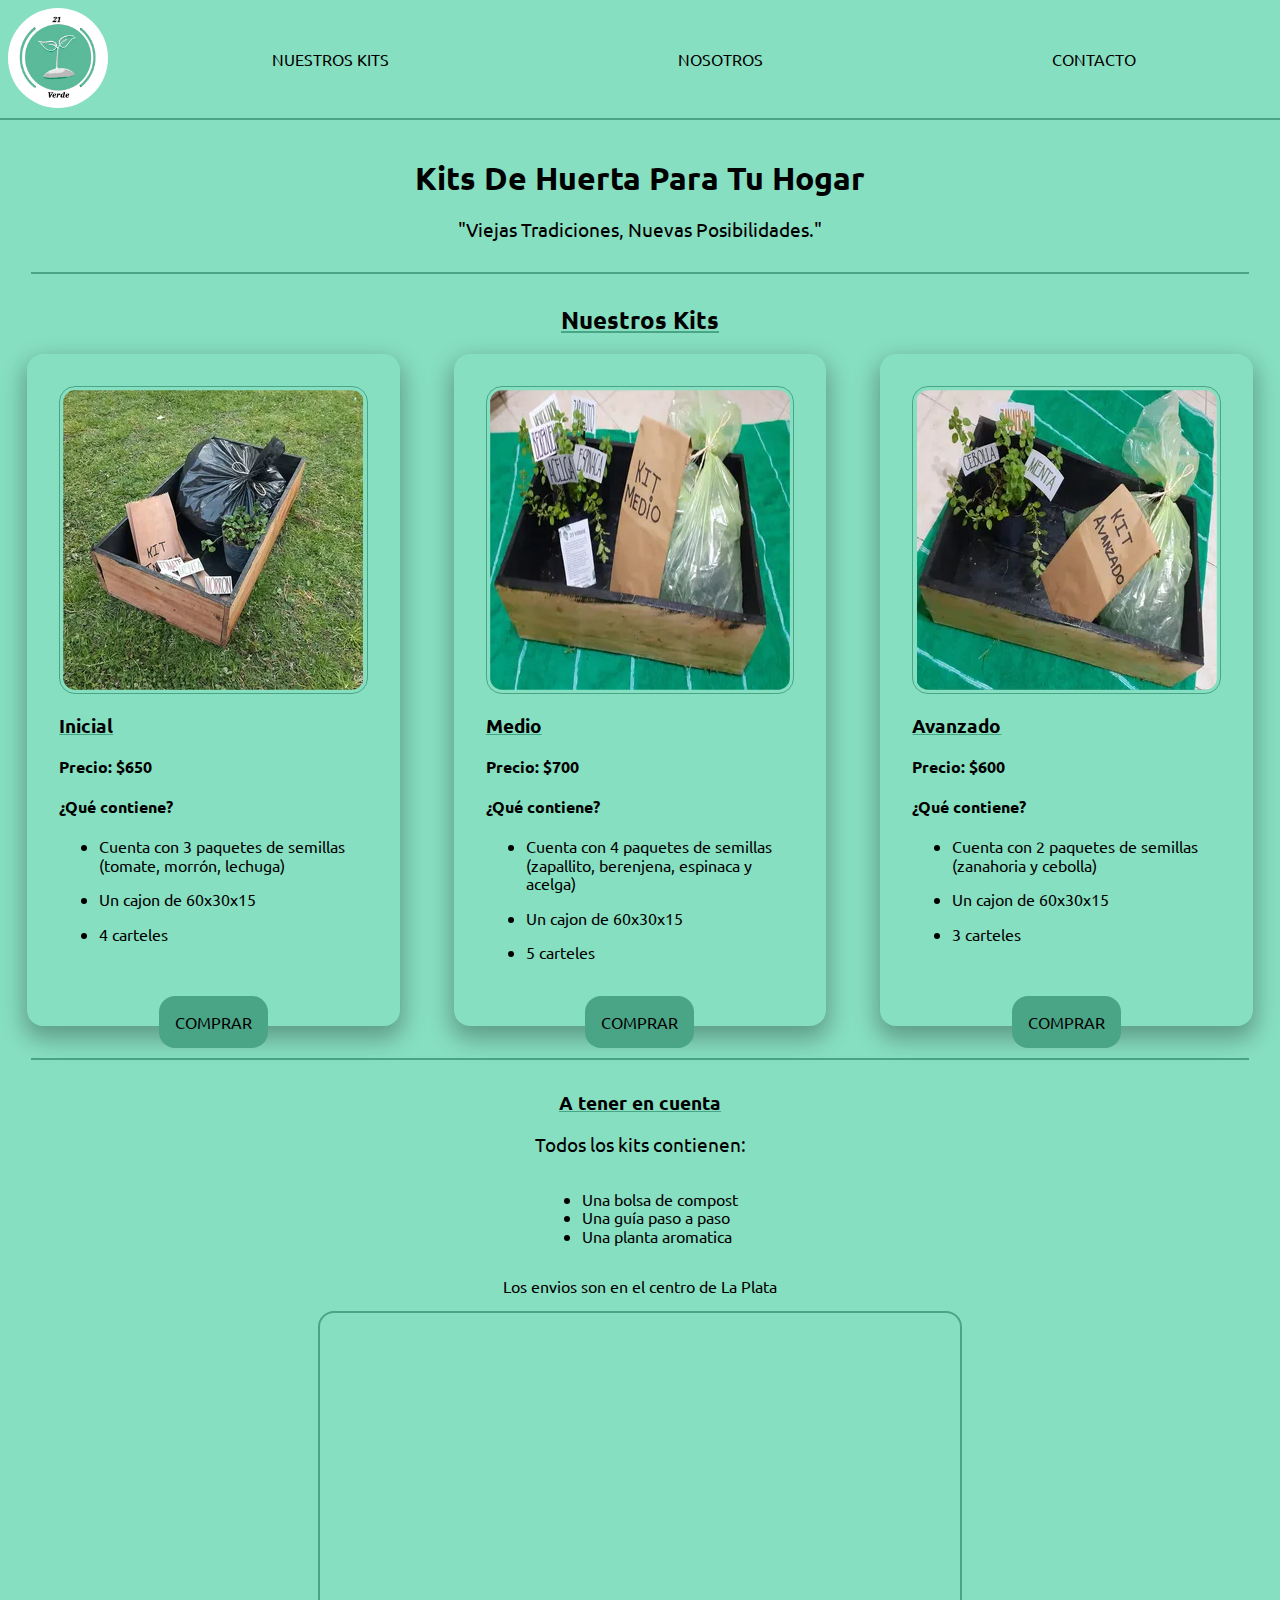
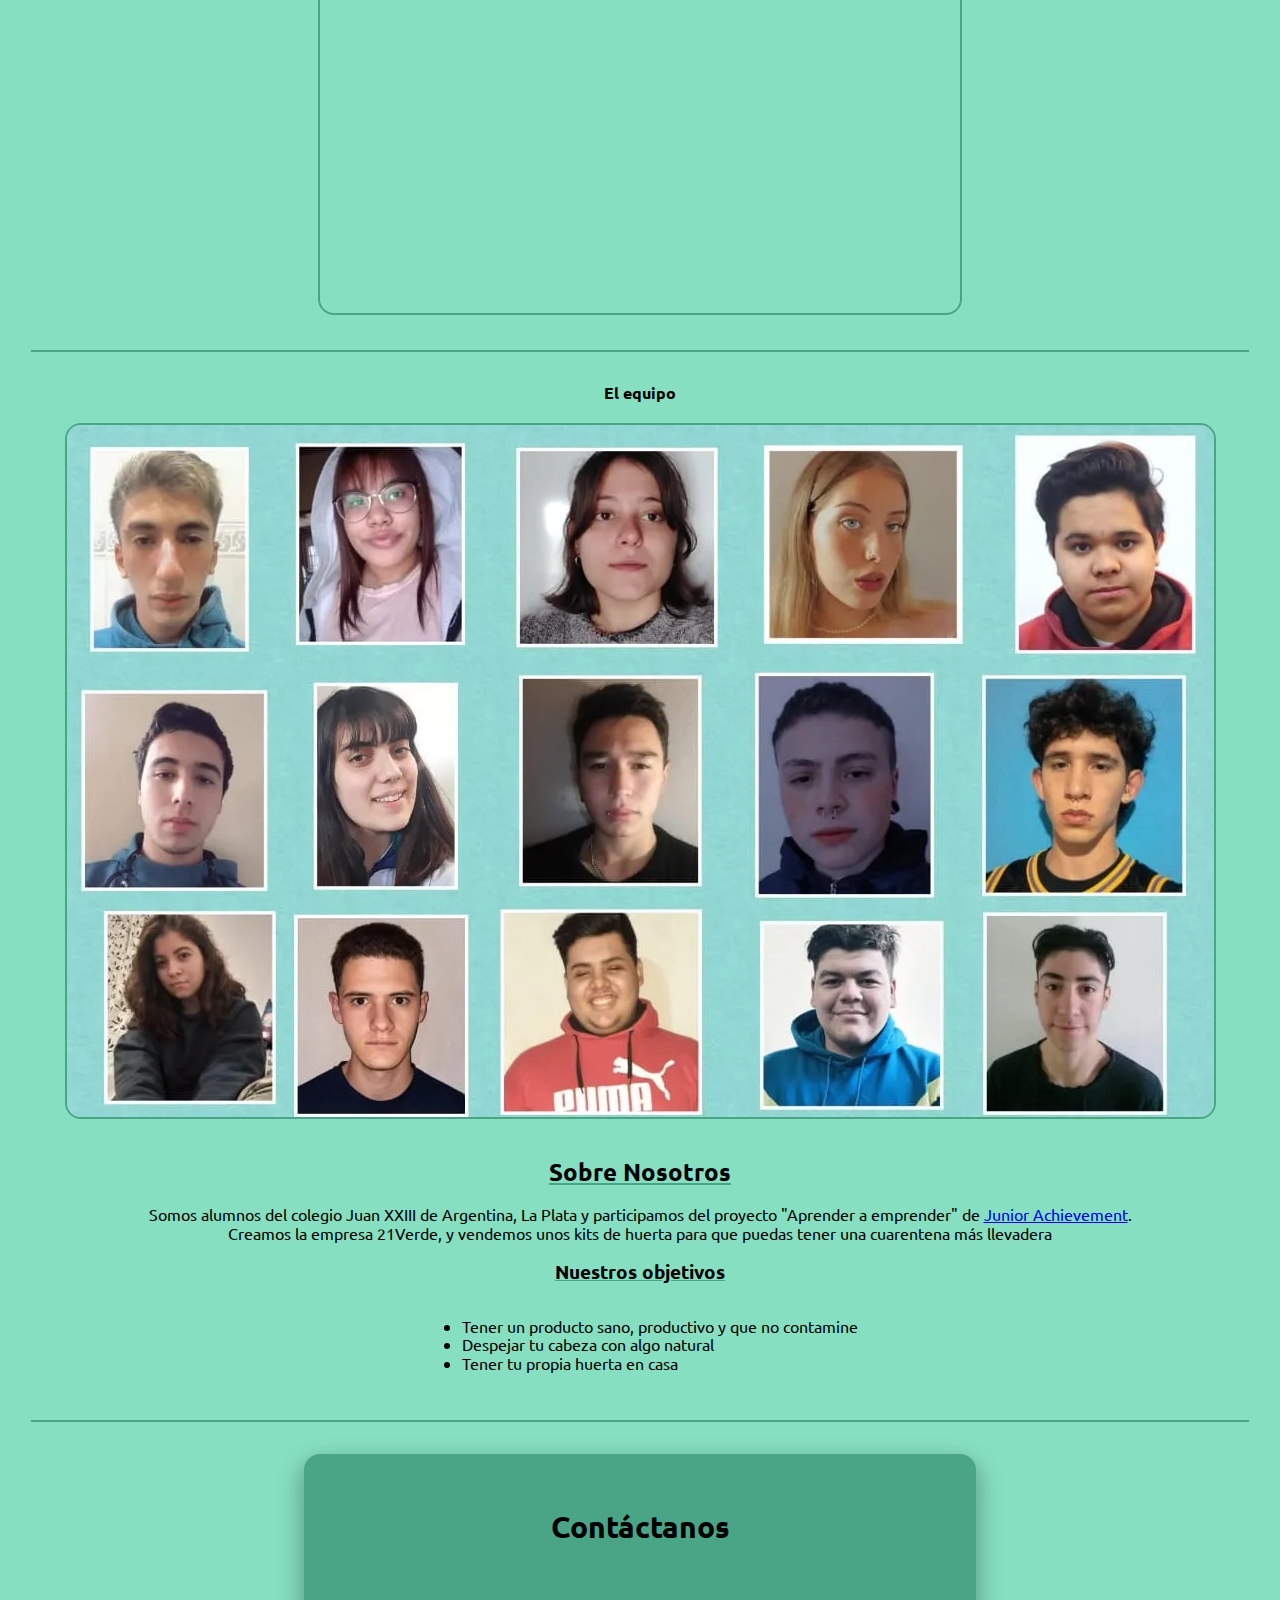
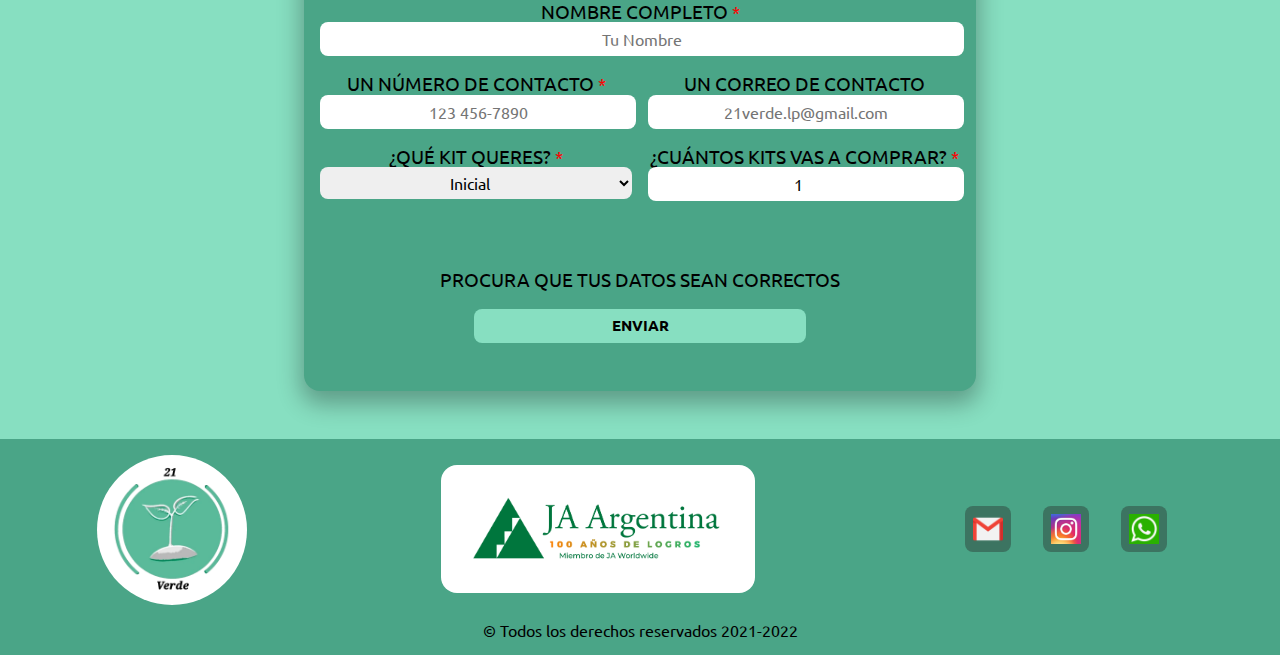
<file: index.html>
<!DOCTYPE html>
<html lang="en">
<head>
    <meta charset="UTF-8">
    <meta http-equiv="X-UA-Compatible" content="IE=edge">
    <meta name="viewport" content="width=device-width, initial-scale=1.0">
    <meta name="description" content="Prototipo de pagina de la empresa">
    <meta name="google-site-verification" content="DYnzE4VnhHEBkPNUKnjJcxEjD9zVy74MtlnjJESxD48" />
    
    <link rel="icon" href="img/logo.webp">
    <link href="https://cdn.jsdelivr.net/npm/bootstrap@5.1.0/dist/css/bootstrap.min.css" rel="stylesheet" integrity="sha384-KyZXEAg3QhqLMpG8r+8fhAXLRk2vvoC2f3B09zVXn8CA5QIVfZOJ3BCsw2P0p/We" crossorigin="anonymous">
    
    <link rel="stylesheet" href="css/normalize.css">

    <link rel="preload" href="css/styles.css" as="style">
    <link rel="stylesheet" href="css/styles.css">

    
    <title>21Verde | Viejas tradiciones, Nuevas posibilidades</title>
</head>
<body>
    <a href="#top"></a>
    <header>
        <nav class="no-select">
            <a href="#top" class="Logo">
                <img src="img/logo.webp" alt="Logo" width="100px">
            </a>
            <div>
                <a href="#NuestrosKits">Nuestros Kits</a>
                <a href="#Nosotros">Nosotros</a>
                <a href="#Contacto">Contacto</a>
            </div>
        </nav>
    </header>
    <main>
        <div class="Titulo Centrado">
            <h1>Kits de huerta para tu hogar</h1>
            <p>
                "Viejas tradiciones, Nuevas posibilidades."
            </p>

        </div>
        <hr>
        <section id="NuestrosKits">

            <h2>Nuestros kits</h2>
            <div id="SlideJs">
                <button class="BotonSlide" onclick="CambiarKit(-1)" hidden>
                    Atras
                </button>
                <div class="Kits">
                    <div class="Kit Box-Shadow-Kit">
                            <div id="Inicial" class="KitInfo">
                                <img src="img/kits/Inicial.webp" alt="">
                                <h3>Inicial</h3>
                                <h4>Precio: $650</h4>
                                <h4>¿Qué contiene?</h4>
                                <ul>
                                    <li>
                                        <p>Cuenta con 3 paquetes de semillas (tomate, morrón, lechuga)</p>
                                    </li>
                                    <li>
                                        <p>Un cajon de 60x30x15</p>
                                    </li>
                                    <li>
                                        <p>4 carteles</p>
                                    </li>
                                </ul>
                                <div class="BotonComprar Centrado">
                                    <a href=#Contacto onclick="javascript:ComprarKit(0)">Comprar</a>
                                </div>
                            </div>
                    </div>
                    <div class="Kit Box-Shadow-Kit">
                        <div id="Medio" class="KitInfo">
                            <img src="img/kits/Medio.webp" alt="">
                            <h3>Medio</h3>
                            <h4>Precio: $700</h4>
                            <h4>¿Qué contiene?</h4>
                            <ul>
                                <li>
                                    <p>Cuenta con 4 paquetes de semillas (zapallito, berenjena, espinaca y acelga)</p>
                                </li>
                                <li>
                                    <p>Un cajon de 60x30x15</p>
                                </li>
                                <li>
                                    <p>5 carteles</p>
                                </li>
                            </ul>
                            <div class="BotonComprar Centrado">
                                <a href=#Contacto onclick="javascript:ComprarKit(1)">Comprar</a>
                            </div>
                        </div>
                    </div>
                    <div class="Kit Box-Shadow-Kit">
                        <div id="Avanzado" class="KitInfo">
                            <img src="img/kits/Avanzado.webp" alt="">
                            <h3>Avanzado</h3>
                            <h4>Precio: $600</h4>
                            <h4>¿Qué contiene?</h4>
                            <ul>
                                <li>
                                    <p>Cuenta con 2 paquetes de semillas (zanahoria y cebolla)</p>
                                </li>
                                <li>
                                    <p>Un cajon de 60x30x15</p>
                                </li>
                                <li>
                                    <p>3 carteles</p>
                                </li>
                            </ul>
                            <div class="BotonComprar Centrado">
                                <a href=#Contacto onclick="javascript:ComprarKit(2)">Comprar</a>
                            </div>
                        </div>
                    </div>
                </div>
                <button class="BotonSlide" onclick="CambiarKit(+1)" hidden>
                    Siguiente
                </button>
            </div>
            <hr>
            <div class="KitsGeneralidades Centrado">
                <h3>A tener en cuenta</h3>
                <p>
                    <p style="font-size: 1.2rem;">Todos los kits contienen:</p>
                    <div class="ListaGeneralidadesKits">
                        <ul>
                            <li>
                                Una bolsa de compost
                            </li>
                            <li>
                                Una guía paso a paso
                            </li>
                            <li>
                                Una planta aromatica
                            </li>
                        </ul>
                    </div>
                    <p>
                        Los envios son en el centro de La Plata
                    </p>
                    <div class="MapaResponsive Centrado">
                        <iframe src="https://www.google.com/maps/embed?pb=!1m18!1m12!1m3!1d52343.025421058635!2d-57.98818978560934!3d-34.92052327677842!2m3!1f0!2f0!3f0!3m2!1i1024!2i768!4f13.1!3m3!1m2!1s0x95a2e62b1f0085a1%3A0xbcfc44f0547312e3!2sLa%20Plata%2C%20Provincia%20de%20Buenos%20Aires!5e0!3m2!1ses-419!2sar!4v1630077658613!5m2!1ses-419!2sar" width="800" height="600" loading="lazy"></iframe>
                    </div>
                    
                </p>
            </div>
        </section>
        <hr>
        <section id="Nosotros" class="Centrado">
            <div class="NosotrosInterior">
                <div>
                    <h4>El equipo</h4>
                    <img class="img-fluid Foto-Grupal" src="/img/foto-grupal.webp" alt="Imagen grupal">
                </div>
                <div class="NosotrosInfo">
                    <div>
                        <h2>Sobre Nosotros</h2>
                        <p>Somos alumnos del colegio Juan XXIII de Argentina, La Plata y participamos del proyecto "Aprender a emprender" de <a class="text-black" href="https://aprenderaemprender.org.ar/" target="_blank">Junior Achievement</a>.<br> 
                            Creamos la empresa 21Verde, y vendemos unos kits de huerta para que puedas tener una cuarentena más llevadera
                        </p>
                    </div>
                    <div>
                        <h3>Nuestros objetivos</h3>
                        <div class="ListaGeneralidadesKits">
                            <ul>
                                <li>
                                    Tener un producto sano, productivo y que no contamine
                                </li>
                                <li>
                                    Despejar tu cabeza con algo natural
                                </li>
                                <li>
                                    Tener tu propia huerta en casa
                                </li>
                            </ul>
                        </div>
                    </div>
                </div>
            </div>
        </section>
        <hr>
        <section class="Box-Shadow-Contactanos margin-centrado Formulario-width">
            <h4 class="Formulario-Titulo">Contáctanos</h4>
            <div class="Formulario">
                <form action="Form/success.html" class="Centrado" name="contact" method="POST" data-netlify="true" data-netlify-recaptcha="true" netlify-honeypot="Bot-Input">
                    <div class="Contactanos" id="Contacto">
                        <div class="Formulario-Display">
                            <div class="bot-input" hidden>
                                <label for="Bot-Input">No llenes esto si sos humano</label>
                                <input type="hidden" name="Bot-Input">
                            </div>
                            <div class="Nombre">
                                <label class="requerido" for="Nombre">Nombre completo</label><br>
                                <input type="text" name="Nombre" placeholder="Tu Nombre" required>
                            </div>
                            <div class="Telefono">
                                <label class="requerido" for="Telefono">Un número de contacto</label><br>
                                <input type="Telefono" inputmode="tel" name="Telefono" placeholder="123 456-7890" required>
                            </div>
                            <div class="Email">
                                <label for="Email">Un correo de contacto</label><br>
                                <input type="email" name="Email" placeholder="21verde.lp@gmail.com">
                            </div>
                            <div class="TiposKits">
                                <label class="requerido" for="TiposKits">¿Qué kit queres?</label><br>
                                <select id="ListaKitsFormulario" name="TiposKits">
                                    <option value="Inicial">Inicial</option>
                                    <option value="Medio">Medio</option>
                                    <option value="Avanzado">Avanzado</option>
                                </select>
                            </div>
                            <div class="CantidadKits">
                                <label class="requerido" for="CantidadKits" required>¿Cuántos kits vas a comprar?</label><br>
                                <input type="number" name="CantidadKits" step="1" min="1" max="10" value="1">
                            </div>
                        </div>
                        <div data-netlify-recaptcha="true" class="Centrado" style="padding: 1rem 0"></div>
                        <p>Procura que tus datos sean correctos</p> 
                        <input type="submit" value="Enviar">
                    </div>
                </form>
            </div>
        </section>
    </main>
    <footer>
        <div class="Footer-Grid">
            <div id="LogoFooter">
                <img src="/img/logo.webp" width="150" alt="Logo">
            </div>
            <div id="LogoJaa">
                <a href="https://aprenderaemprender.org.ar/" target="_blank">
                    <img  class="JaaLogoResponsive" src="/img/JaaLogo.png" width="250" alt="Logo Jaa">
                </a>
            </div>
            <div id="Redes">
                <a href="mailto:21verde.lp@gmail.com" target="_blank">
                    <img src="/img/redes/gmail.webp" width="30" alt="Gmail: 21verde.lp@gmail.com">
                </a>
                <a href="https://www.instagram.com/21verde_/" target="_blank">
                    <img src="/img/redes/Instagram.webp" width="30" alt="Instagram: @21verde_">
                </a>
                <a href="https://wa.me/+5492215585736?text=Hola!" target="_blank">
                    <img src="/img/redes/whatsapp.webp" width="30" alt="Whatsapp">
                </a>
            </div>
        </div>
        <div class="Copyright">
            <p>&copy Todos los derechos reservados 2021-2022</p>
        </div>
    </footer>
    <script src="/js/main.js"></script>
</body>
</html>
</file>
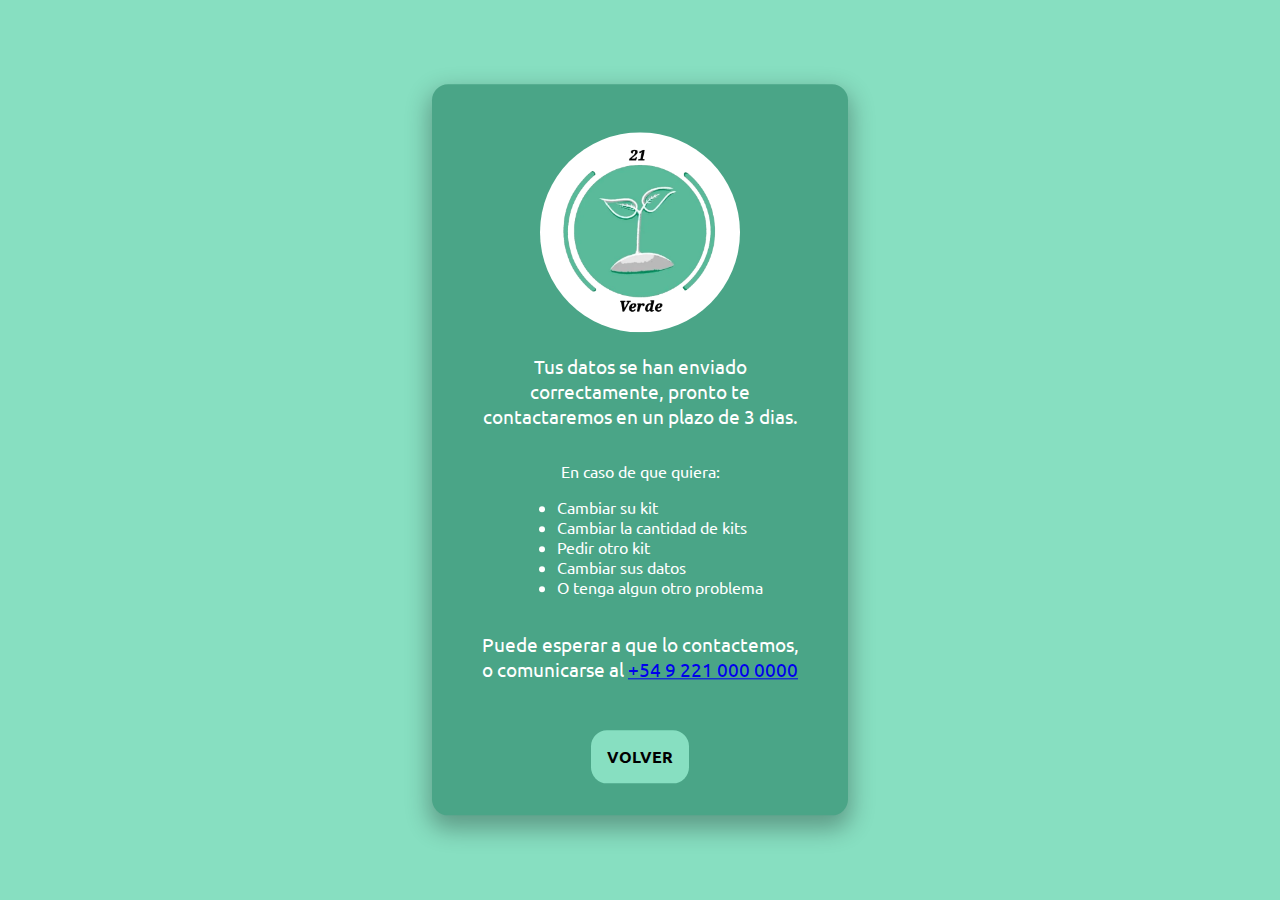
<file: Form/success.html>
<!DOCTYPE html>
<html lang="en">
<head>
    <meta charset="UTF-8">
    <meta http-equiv="X-UA-Compatible" content="IE=edge">
    <meta name="viewport" content="width=device-width, initial-scale=1.0">
    <link rel="stylesheet" href="css/success.css">
    <title>Gracias!</title>
</head>
<body>
    <div class="Box-Shadow Contenedor-centrado Success">
        <div class="centrado">
            <img id="Logo" src="/img/logo.webp" width="200" alt="Logo">
        </div>
        <p>Tus datos se han enviado correctamente, pronto te contactaremos en un plazo de 3 dias.</p>
        <div class="ListaProblemas centrado">
            <span>En caso de que quiera:</span>
            <ul>
                <li>Cambiar su kit</li>
                <li>Cambiar la cantidad de kits</li>
                <li>Pedir otro kit</li>
                <li>Cambiar sus datos</li>
                <li>O tenga algun otro problema</li>
            </ul>
            <p>
                Puede esperar a que lo contactemos, o comunicarse al <a href="https://wa.me/" target="_blank">+54 9 221 000 0000</a>
            </p> 
        </div>
        <div class="centrado">
            <a id="Volver" href="/index.html">Volver</a>
        </div>
    </div>
</body>
</html>
</file>
<file: css/styles.css>
@import url("https://fonts.googleapis.com/css2?family=Ubuntu:wght@300&display=swap");*{font-family:'Ubuntu', sans-serif;-webkit-box-sizing:inherit;box-sizing:inherit}*::after{-webkit-box-sizing:inherit;box-sizing:inherit}*::before{-webkit-box-sizing:inherit;box-sizing:inherit}body{background-color:transparent !important;margin:0%;padding:0%}html{background-color:#87dfc1;scroll-padding-top:10rem}main{margin-top:10rem}h1{text-transform:capitalize}h2,.Formulario-Titulo{text-transform:capitalize;text-align:center;text-decoration:underline}h3{text-decoration:underline}h2,.Formulario-Titulo,h3{-webkit-text-decoration-color:#4aa587;text-decoration-color:#4aa587}::-webkit-scrollbar{width:13px;height:13px}::-webkit-scrollbar-thumb{background:#33584c;border-radius:30px}::-webkit-scrollbar-thumb:hover{background:#3c7461}::-webkit-scrollbar-track{background:#87dfc1;border-radius:0px;-webkit-box-shadow:inset 0px 0px 0px 0px #000000;box-shadow:inset 0px 0px 0px 0px #000000}nav{overflow:hidden;text-transform:uppercase;display:-ms-grid;display:grid;-ms-grid-columns:10% 90%;grid-template-columns:10% 90%;border-bottom:2px solid #4aa587;position:fixed;top:0;width:100%;z-index:999;background-color:#87dfc1}nav div{display:-webkit-box;display:-ms-flexbox;display:flex;-ms-flex-pack:distribute;justify-content:space-around;-webkit-box-align:center;-ms-flex-align:center;align-items:center}nav div a{text-decoration:none;padding:1rem 1rem;color:black;border-radius:1rem;-webkit-transition:all 0.2s ease;transition:all 0.2s ease}nav div a:hover{background-color:#4aa587;color:white}nav img{background-color:white;border-radius:50%;margin:0.5rem 0.5rem}hr{margin:2rem auto;border:1px solid #4aa587;max-width:95%}.Titulo p{font-size:1.2rem;text-transform:capitalize}.Kit{max-width:-webkit-min-content;max-width:-moz-min-content;max-width:min-content;height:40rem;border-radius:1rem;background-color:#87dfc1;z-index:99}.Kit ul{height:10rem}.Kit img{padding:0.2rem;border:1px solid #4aa587}.Kit #Inicial,.Kit #Medio,.Kit #Avanzado{-webkit-transition:all 0.2s linear;transition:all 0.2s linear}.KitInfo{margin:1rem}.KitInfo img{border-radius:1rem}.Kits{display:-webkit-box;display:-ms-flexbox;display:flex;-ms-flex-pack:distribute;justify-content:space-around}.BotonComprar a{color:black;text-transform:uppercase;text-decoration:none;padding:1rem;background-color:#4aa587;border-radius:1rem;-webkit-transition:all 0.2s ease;transition:all 0.2s ease}.BotonComprar a:hover{background-color:#3c7461;color:white}.KitsGeneralidades{margin-top:2rem}.ListaGeneralidadesKits ul{text-align:left;display:inline-block}.MapaResponsive iframe{border:2px solid #4aa587 !important;border-radius:1rem;width:50%}.KitSlide{display:-ms-grid;display:grid;-webkit-box-align:center;-ms-flex-align:center;align-items:center;-ms-grid-columns:(calc(100%/3))[3];grid-template-columns:repeat(3, calc(100%/3))}.KitSlide .BotonSlide{width:5rem;height:5rem;margin:0 1rem;background-color:rgba(0,0,0,0.151);border:none;border-radius:1rem;color:white}.KitSlide .BotonSlide:nth-child(1){justify-self:flex-end}@media (hover: hover){.BotonSlide:hover{background-color:rgba(0,0,0,0.596)}}.NosotrosInterior{margin-top:1rem}.NosotrosInterior .NosotrosInfo{margin:0 1rem}.Foto-Grupal{border:2px solid #4aa587;border-radius:1rem;margin-bottom:1rem}.Formulario-Titulo{font-size:30px}.Formulario{padding:1rem 0}.Formulario input,.Formulario select{width:100%;height:2rem;text-align:center;border-radius:0.5rem;border:none;margin-bottom:1rem;outline:none}.Formulario label,.Formulario p{text-transform:uppercase;font-size:1.2rem}.Formulario input[type=submit]{width:50%;text-transform:uppercase;font-weight:bold;font-size:15px;background-color:#87dfc1;border:none;-webkit-transition:all 0.2s ease;transition:all 0.2s ease}.Formulario input[type=submit]:hover{background-color:#3c7461}.Formulario select option{height:1rem}.Formulario-Display{display:-ms-grid;display:grid;-ms-grid-columns:(1fr)[2];grid-template-columns:repeat(2, 1fr);-ms-grid-rows:(1fr)[3];grid-template-rows:repeat(3, 1fr);-webkit-column-gap:1rem;column-gap:1rem}.Formulario-Display .Nombre{-ms-grid-column:1;-ms-grid-column-span:2;grid-column:1/3}footer{padding-top:1rem;background-color:#4aa587;margin-top:3rem}footer .Footer-Grid{display:-ms-grid;display:grid;-ms-grid-columns:auto auto auto;grid-template-columns:auto auto auto}footer .Footer-Grid #LogoFooter{display:-webkit-box;display:-ms-flexbox;display:flex;-webkit-box-orient:vertical;-webkit-box-direction:normal;-ms-flex-direction:column;flex-direction:column;-webkit-box-align:center;-ms-flex-align:center;align-items:center}footer .Footer-Grid #LogoFooter img{background-color:white;border-radius:50%}footer .Footer-Grid #Redes{display:-webkit-box;display:-ms-flexbox;display:flex;-webkit-box-pack:center;-ms-flex-pack:center;justify-content:center;-webkit-box-align:center;-ms-flex-align:center;align-items:center;-ms-grid-column:3;-ms-grid-column-span:1;grid-column:3/4}footer .Footer-Grid #Redes a{text-decoration:none;margin:1rem}footer .Footer-Grid #Redes a img{background-color:#3c7461;border-radius:0.5rem;padding:0.5rem}footer .Footer-Grid #Redes a img:hover{background-color:#33584c}footer .Footer-Grid #LogoJaa{margin:auto auto}footer .Footer-Grid #LogoJaa a{text-decoration:none}footer .Footer-Grid #LogoJaa img{border-radius:1rem;background-color:white;padding:2rem}footer .Copyright{text-align:center}footer .Copyright p{display:inline-block}.Centrado{text-align:center}.g-recaptcha{display:inline-block}.Box-Shadow,.Box-Shadow-Kit{-webkit-box-shadow:0px 10px 23px 3px rgba(0,0,0,0.3);box-shadow:0px 10px 23px 3px rgba(0,0,0,0.3);padding:1rem;border-radius:1rem;background-color:#4aa587}.Box-Shadow-Contactanos{-webkit-box-shadow:0px 10px 23px 3px rgba(0,0,0,0.3);box-shadow:0px 10px 23px 3px rgba(0,0,0,0.3);padding:1rem;border-radius:1rem;background-color:#4aa587}.Box-Shadow-Kit{background-color:#87dfc1;border-radius:1rem !important}.Formulario-width{max-width:50%}.margin-centrado{margin:0 auto 2rem auto}.requerido::after{content:" *";color:red;font-size:90%}.no-deco{text-decoration:none}.no-select{-webkit-user-select:none;-moz-user-select:none;-ms-user-select:none;user-select:none}@media screen and (min-width: 1280px){.Kit{-webkit-transition:-webkit-transform .2s ease-out;transition:-webkit-transform .2s ease-out;transition:transform .2s ease-out;transition:transform .2s ease-out, -webkit-transform .2s ease-out}.Kit:hover{-webkit-transform:scale(1.05);transform:scale(1.05)}}@media screen and (max-width: 1240px){.Formulario-width{max-width:100% !important}.Box-Shadow-Contactanos{border-radius:0;-webkit-box-shadow:none;box-shadow:none}.Formulario-Display{display:-webkit-box;display:-ms-flexbox;display:flex;-webkit-box-orient:vertical;-webkit-box-direction:normal;-ms-flex-direction:column;flex-direction:column}.Formulario input[type=submit]{width:90%;height:4rem;font-size:1.4rem}.Footer-Grid{display:-webkit-box !important;display:-ms-flexbox !important;display:flex !important;-webkit-box-orient:vertical;-webkit-box-direction:normal;-ms-flex-direction:column;flex-direction:column;-webkit-box-pack:center;-ms-flex-pack:center;justify-content:center}.Footer-Grid div{padding:1rem 0}.Footer-Grid #Redes img{width:60px}.Copyright p{font-size:1.5rem}}@media screen and (max-width: 1160px){.Kits{-webkit-box-orient:vertical;-webkit-box-direction:normal;-ms-flex-direction:column;flex-direction:column;-webkit-box-align:center;-ms-flex-align:center;align-items:center}.Kit{margin-bottom:2rem}.KitSlide{-ms-grid-columns:auto auto auto;grid-template-columns:auto auto auto}}@media screen and (max-width: 1120px){.Foto-Grupal{border-radius:0}}@media screen and (max-width: 640px){.MapaResponsive iframe{width:90%}.Logo{display:none}nav{display:block}nav div{padding:1rem 0;font-size:20px}}@media screen and (max-width: 600px){.Kits{-ms-grid-column:1;-ms-grid-column-span:2;grid-column:1/3;margin-top:7rem}.KitSlide{-ms-grid-columns:(1fr)[2];grid-template-columns:repeat(2, 1fr);-ms-grid-rows:70% 30%;grid-template-rows:70% 30%}.BotonSlide{-ms-grid-row:2;grid-row:2}.Copyright p{font-size:1rem}}@media screen and (max-width: 440px){nav div{font-size:16px}}@media screen and (max-width: 370px){nav div{font-size:14px}}
/*# sourceMappingURL=styles.css.map */
</file>
<file: Form/css/success.css>
@import url("https://fonts.googleapis.com/css2?family=Ubuntu:wght@300&display=swap");*{font-family:'Ubuntu', sans-serif;-webkit-box-sizing:inherit;box-sizing:inherit}*::after{-webkit-box-sizing:inherit;box-sizing:inherit}*::before{-webkit-box-sizing:inherit;box-sizing:inherit}body{margin:0%;padding:0%;background-color:#87dfc1}.Contenedor-centrado{width:20rem;height:-webkit-max-content;height:-moz-max-content;height:max-content;position:absolute;top:50%;left:50%;-webkit-transform:translate(-50%, -50%);transform:translate(-50%, -50%)}.Box-Shadow{-webkit-box-shadow:0px 10px 23px 3px rgba(0,0,0,0.3);box-shadow:0px 10px 23px 3px rgba(0,0,0,0.3);padding:1rem;border-radius:1rem;background-color:#4aa587}.centrado{text-align:center}.ListaProblemas{padding-bottom:2rem;color:white}.ListaProblemas ul{text-align:left;display:inline-block}.ListaProblemas p{font-size:1rem}.Success{padding:3rem}.Success img{background-color:white;border-radius:50%}.Success p{text-align:center;color:white;margin-bottom:2rem;font-size:1.2rem}.Success #Volver{text-transform:uppercase;text-decoration:none;font-weight:bold;color:black;padding:1rem;background-color:#87dfc1;border-radius:1rem}.Success #Volver:hover{background-color:#3c7461;color:white}@media screen and (max-width: 420px){.Box-Shadow{border-radius:0}.Success img{width:10rem}}
/*# sourceMappingURL=success.css.map */
</file>
